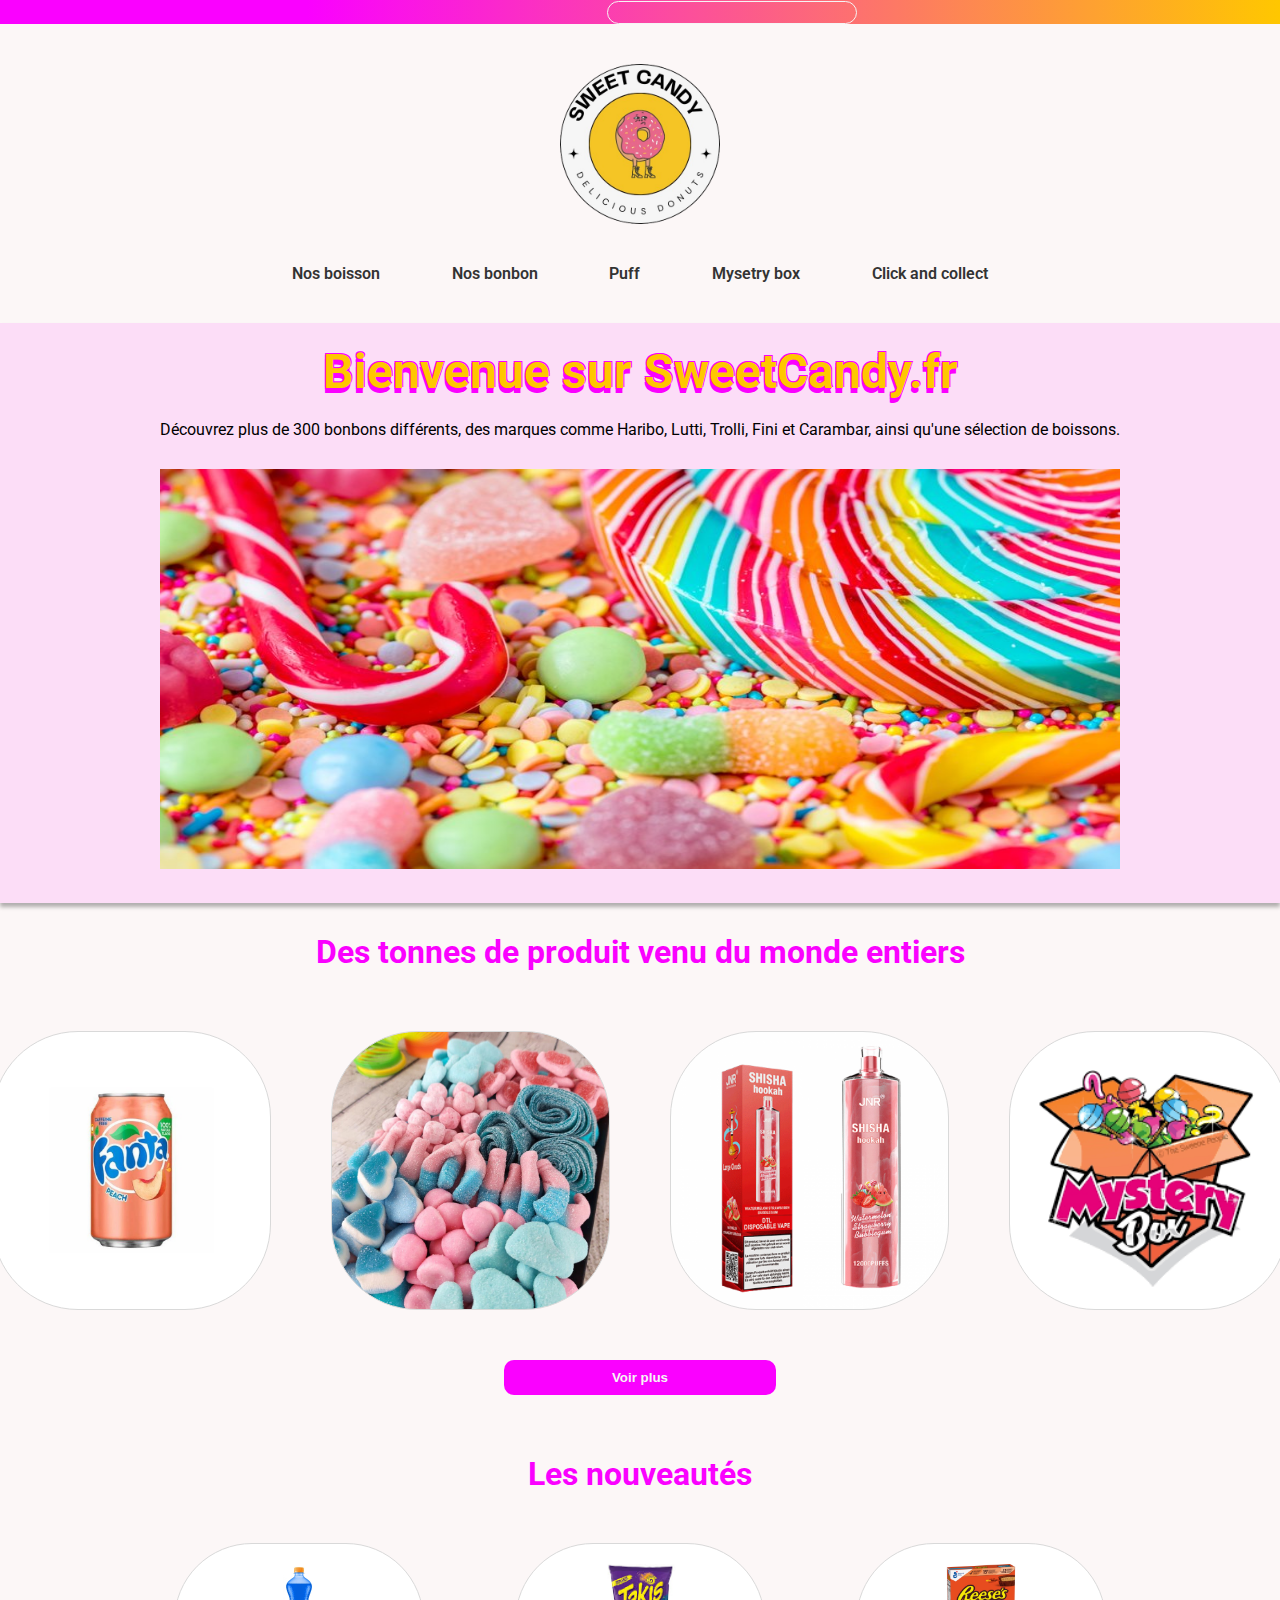
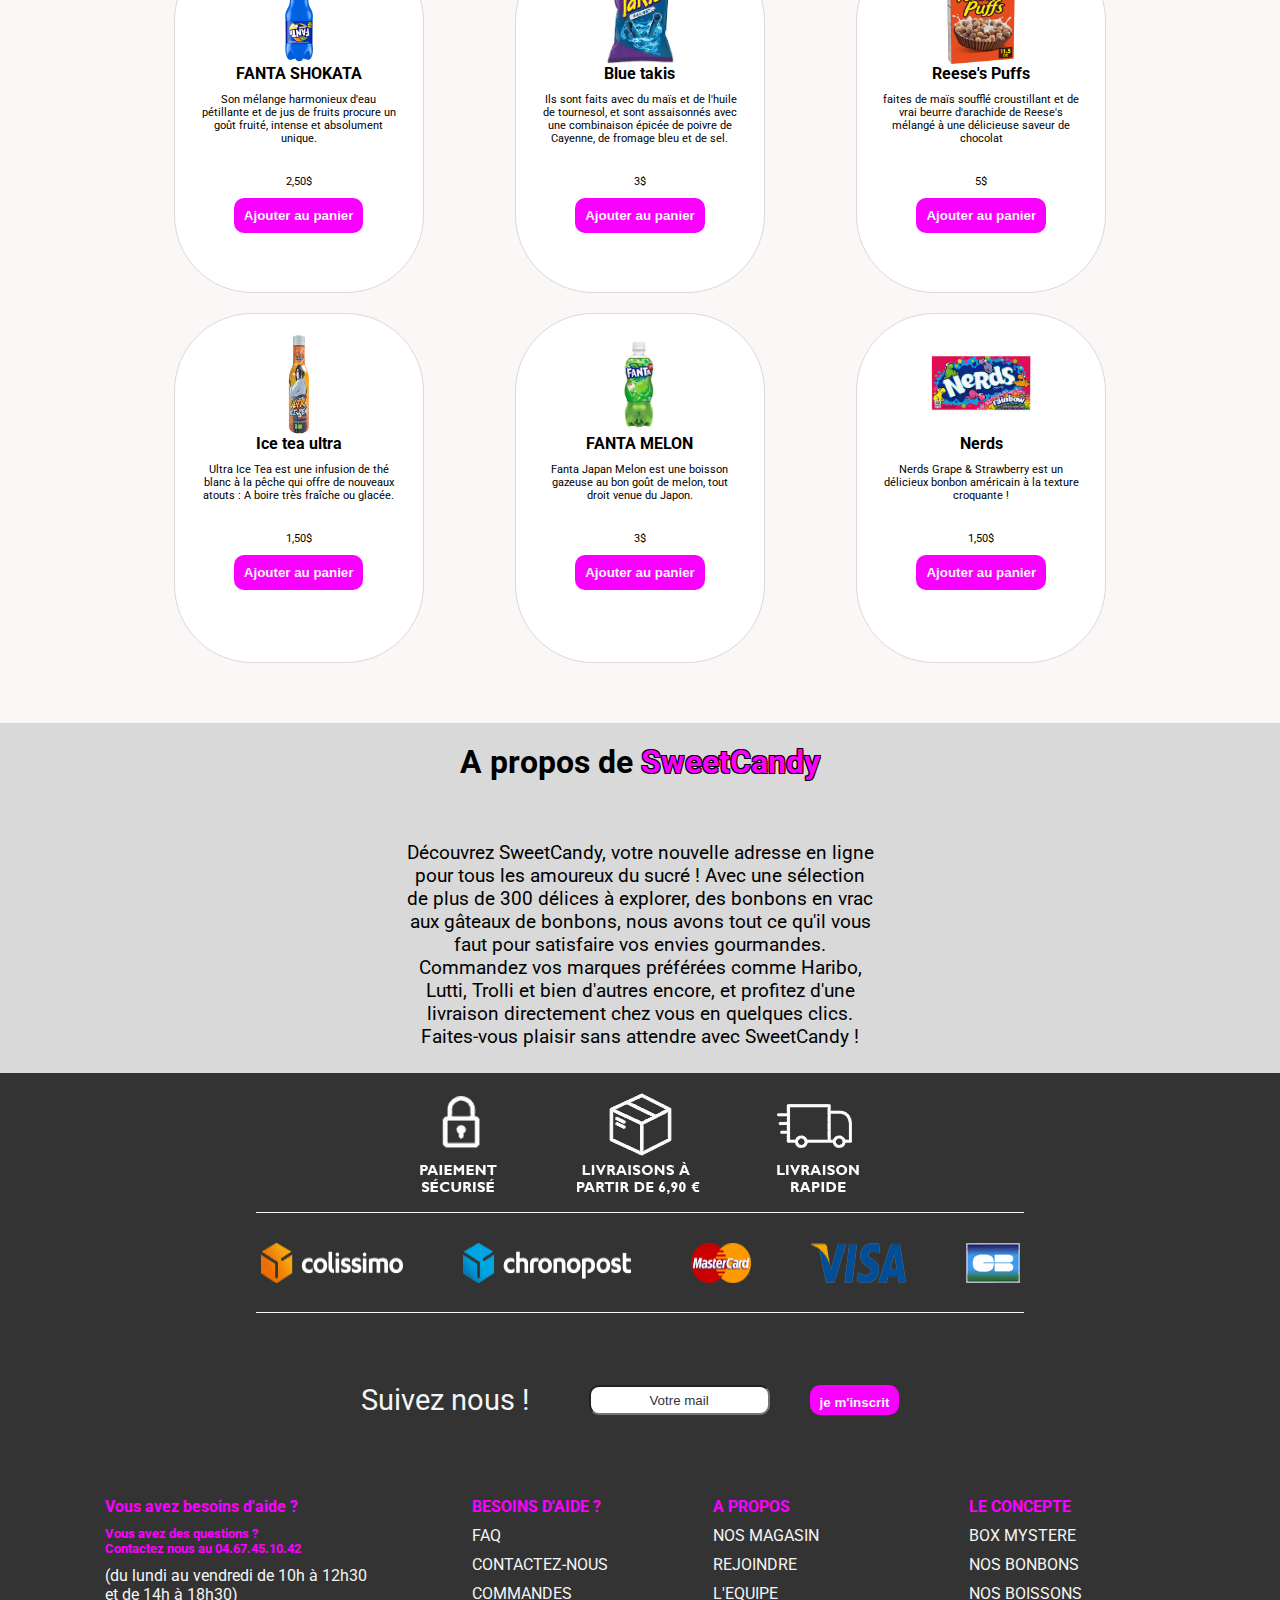
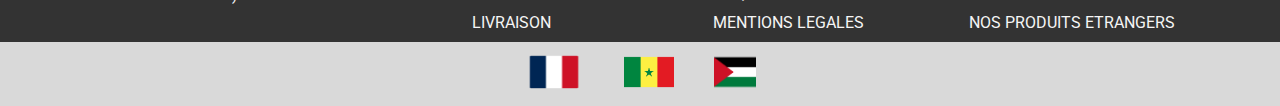
<file: index.html>
<!DOCTYPE html>
<html lang="en">
<head>
    <meta charset="UTF-8">
    <meta name="viewport" content="width=device-width, initial-scale=1.0">
    <link rel="stylesheet" href="./styles.css">
    <link rel="stylesheet" href="https://cdnjs.cloudflare.com/ajax/libs/font-awesome/6.5.2/css/all.min.css" integrity="sha512-SnH5WK+bZxgPHs44uWIX+LLJAJ9/2PkPKZ5QiAj6Ta86w+fsb2TkcmfRyVX3pBnMFcV7oQPJkl9QevSCWr3W6A==" crossorigin="anonymous" referrerpolicy="no-referrer" />
    <title>Document</title>
</head>
<body>
    <header> 
<nav>
    <div class="navBar" id="nav1">
        <i class="fa-brands fa-twitter"></i>
        <i class="fa-brands fa-instagram"></i>
        <i class="fa-brands fa-facebook-f"></i>
        <i class="fa-brands fa-github"></i>
    </div>
    <div class="navBar" id="nav2">
        <i class="fa-solid fa-magnifying-glass"></i>
        <input type="text">
    </div>
    <div class="navBar" id="nav3">
        <ul>
        <li> <i class="fa-solid fa-heart"></i></li>
        <li><i class="fa-solid fa-user"></i></a></li>
        <li> <a href="./index2.html"><i class="fa-solid fa-basket-shopping"></i></a></li>
    </ul>
    </div>
</nav>
<span id="sendo"><i class="fa-solid fa-bars"></i></span>
<article class="logo">
    <img src="./img/1-removebg-preview.png" alt="logo du site ">
</article>
<article class="menu">
    <a href="#">Nos boisson</a>
    <a href="#">Nos bonbon</a>
    <a href="#">Puff</a>
    <a href="#">Mysetry box</a>
    <a href="#">Click and collect</a>
</article>
    </header>
<main>
    <section class="section1">
        <div class="section1_container">
            <h1>Bienvenue sur SweetCandy.fr</h1>
            <p> Découvrez plus de 300 bonbons différents, des marques comme Haribo, Lutti, Trolli, Fini et Carambar, ainsi qu'une sélection de boissons.</p>
            <img src="./image.jpg" alt="image de bonbon en vrac">
        </div>
   </section>
   <section class="section2">
    <div class="section2_container">
        <h2>Des tonnes de produit venu du monde entiers</h2>
        <article class="section2_un">
            <div class="section2_menu" id="menu_fanta"></div>
            <div class="section2_menu" id="menu_bonbon"></div>
            <div class="section2_menu" id="menu_puff"></div>
            <div class="section2_menu" id="menu_mystere"></div>
        </article>
        <button id="btn_section2"> Voir plus </button>
    </div>
   </section>
   <section class="section3">
    <div class="section3_container">
        <h3>Les nouveautés</h3>
        <article class="section3_un">
            <div class="box-nourriture">
                <img src="./img/fanta-shokata-9-x-15l.jpg" alt="bouteille fanta shokata" id="fantashokata">
                <h4>FANTA SHOKATA</h4>
                <p>Son mélange harmonieux d'eau pétillante et de jus de fruits procure un goût fruité, intense et absolument unique.</p>
                <div class="star">
                    <i class="fa-solid fa-star"></i><i class="fa-solid fa-star"></i><i class="fa-solid fa-star"></i><i class="fa-solid fa-star"></i><i class="fa-solid fa-star"></i>
            </div>
          <span class="coeur"><i class="fa-solid fa-heart"></i></span>  
                <p>2,50$</p>
                <button>Ajouter au panier</button>
            </div>
            <div class="box-nourriture" id="takis">
                <img src="./img/takis.jpeg" alt="bouteille fanta shokata">
                <h4>Blue takis</h4>
                <p> Ils sont faits avec du maïs et de l'huile de tournesol, et sont assaisonnés avec une combinaison épicée de poivre de Cayenne, de fromage bleu et de sel.</p>
                <div class="star">
                    <i class="fa-solid fa-star"></i><i class="fa-solid fa-star"></i><i class="fa-solid fa-star"></i><i class="fa-solid fa-star"></i><i class="fa-solid fa-star"></i>
                </div>
                <span class="coeur"><i class="fa-solid fa-heart"></i></span>  
                <p>3$</p>
                <button>Ajouter au panier</button>
            </div>
            <div class="box-nourriture" id="reese">
                <img src="./img/reese.jpg" alt="paquet de reese">
                <h4>Reese's Puffs</h4>
                <p>faites de maïs soufflé croustillant et de vrai beurre d'arachide de Reese's mélangé à une délicieuse saveur de chocolat</p>
                <div class="star">
                    <i class="fa-solid fa-star"></i><i class="fa-solid fa-star"></i><i class="fa-solid fa-star"></i><i class="fa-solid fa-star"></i><i class="fa-solid fa-star"></i>
                </div>
                <span class="coeur"><i class="fa-solid fa-heart"></i></span>  
                <p>5$</p>
                <button>Ajouter au panier</button>
            </div>
        </article>
        <article class="section3_deux">
            <div class="box-nourriture">
                <img src="./img/ICE TEA.jpg" alt="ice tea ultra">
                <h4>Ice tea ultra</h4>
                <p>Ultra Ice Tea est une infusion de thé blanc à la pêche qui offre de nouveaux atouts : A boire très fraîche ou glacée.</p>
                <div class="star">
                    <i class="fa-solid fa-star"></i><i class="fa-solid fa-star"></i><i class="fa-solid fa-star"></i><i class="fa-solid fa-star"></i><i class="fa-solid fa-star"></i>
                </div>
                <span class="coeur"><i class="fa-solid fa-heart"></i></span>  
                <p>1,50$</p>
                <button>Ajouter au panier</button>
            </div>
            <div class="box-nourriture">
                <img src="./img/fantamelonsoda.jpg" alt="fanta japonais melon">
                <h4>FANTA MELON</h4>
                <p>Fanta Japan Melon est une boisson gazeuse au bon goût de melon, tout droit venue du Japon.</p>
                <div class="star">
                    <i class="fa-solid fa-star"></i><i class="fa-solid fa-star"></i><i class="fa-solid fa-star"></i><i class="fa-solid fa-star"></i><i class="fa-solid fa-star"></i>
                </div>
                <span class="coeur"><i class="fa-solid fa-heart"></i></span>  
                <p>3$</p>
                <button>Ajouter au panier</button>
            </div>
            <div class="box-nourriture">
                <img src="./img/nerds.jpeg" alt="paquet bonbon nerds">
                <h4>Nerds</h4>
                <p>Nerds Grape & Strawberry est un délicieux bonbon américain à la texture croquante !</p>
                <div class="star">
                    <i class="fa-solid fa-star"></i><i class="fa-solid fa-star"></i><i class="fa-solid fa-star"></i><i class="fa-solid fa-star"></i><i class="fa-solid fa-star"></i>
                </div>
                <span class="coeur"><i class="fa-solid fa-heart"></i></span>  
                <p>1,50$</p>
                <button>Ajouter au panier</button>
            </div>
        </article>
    </div>
   </section>
   <section class="section4">
    <div class="section4_container">
        <h2 id="h2_section4">A propos de </h2>
        <p>Découvrez SweetCandy, votre nouvelle adresse en ligne pour tous les amoureux du sucré ! Avec une sélection de plus de 300 délices à explorer, des bonbons en vrac aux gâteaux de bonbons, nous avons tout ce qu'il vous faut pour satisfaire vos envies gourmandes. Commandez vos marques préférées comme Haribo, Lutti, Trolli et bien d'autres encore, et profitez d'une livraison directement chez vous en quelques clics. Faites-vous plaisir sans attendre avec SweetCandy !</p>
    </div>
   </section>
</main>
<footer>
<div class="footer_container_un">
    <article class="footer_un">
     <img src="./img/paiementsecurise2021.png" alt="logo cadenas">
        <img src="./img/livraison-2022.png" alt="logo livraison">
     <img src="./img/livraisonrapide2021.png" alt="logo livraison rapid">
    </article>
    <article class="footer_deux">
        <img src="./img/colissimo.png" alt="logo colissimo">
        <img src="./img/chronopost.png" alt="logo chronoposte">
        <img src="./img/mastercard.png" alt="logo mastercard">
        <img src="./img/visa.png" alt="logo visa">
        <img src="./img/cb.png" alt="logo cb">
    </article>
    <article class="footer_trois">
        <div class="footer_trois_container">
        <p>Suivez nous !</p>
        <i class="fa-brands fa-instagram"></i>
        <i class="fa-brands fa-twitter"></i>
        <input type="text" placeholder= "Votre mail">
        <button> je m'inscrit</button>
    </div>
    </article>
    <article class="footer_quatre">
        <div class="footer_quatre_container">
        <div>
            <h4>Vous avez besoins d'aide ?</h4>
            <h5>Vous avez des questions ? <br> Contactez nous au 04.67.45.10.42</h5>
            <p>(du lundi au vendredi de 10h à 12h30 <br>et de 14h à 18h30)</p>
        </div>
        <div>
            <h4>BESOINS D'AIDE ?</h4>
           <ul>
            <li>FAQ</li>
            <li>CONTACTEZ-NOUS</li>
            <li>COMMANDES</li>
            <li>LIVRAISON</li>
           </ul>
        </div>
        <div>
            <h4>A PROPOS</h4>
            <ul>
                <li>NOS MAGASIN</li>
                <li>REJOINDRE</li>
                <li>L'EQUIPE</li>
                <li>MENTIONS LEGALES</li>
            </ul>
        </div>
        <div>
            <h4>LE CONCEPTE</h4>
            <ul>
                <li>BOX MYSTERE</li>
                <li>NOS BONBONS</li>
                <li>NOS BOISSONS</li>
                <li>NOS PRODUITS ETRANGERS</li>
            </ul>
        </div>
    </div>
    </article>
</div>
<div class="footer_container_deux">
    <div>
        <img src="./img/drapeau france.png" alt="drapeau de la france" id="france">
    </div>
    <div>
        <img src="./img/senegal.png" alt="drapeau sénégale" id="senegal">
    </div>
    <div>
        <img src="./img/palestine.png" alt="drapeau palestine" id="palestine">
    </div>
</div>

</footer>

</body>
</html>
</file>
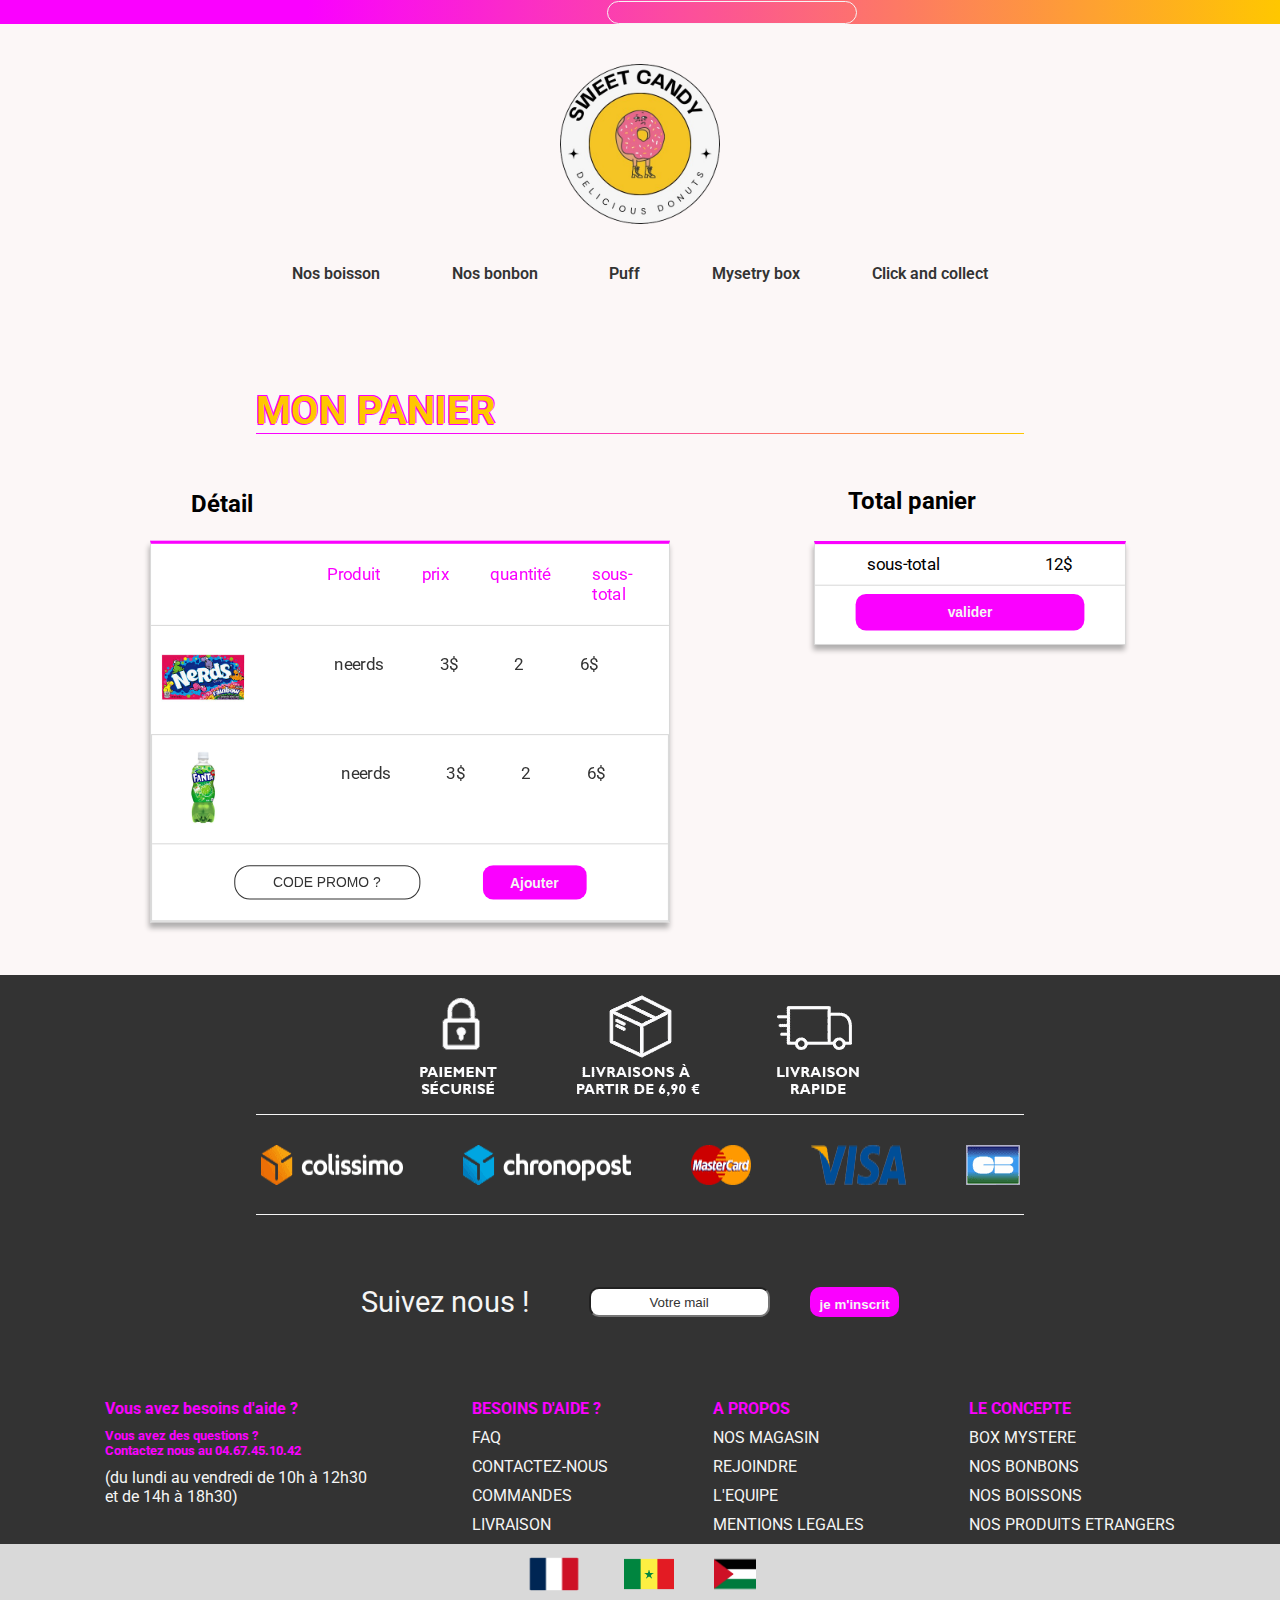
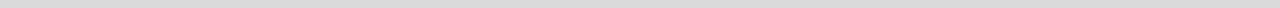
<file: index2.html>
<!DOCTYPE html>
<html lang="en">
<head>
    <meta charset="UTF-8">
    <meta name="viewport" content="width=device-width, initial-scale=1.0">
    <link rel="stylesheet" href="./styles2.css">
    <link rel="stylesheet" href="https://cdnjs.cloudflare.com/ajax/libs/font-awesome/6.5.2/css/all.min.css" integrity="sha512-SnH5WK+bZxgPHs44uWIX+LLJAJ9/2PkPKZ5QiAj6Ta86w+fsb2TkcmfRyVX3pBnMFcV7oQPJkl9QevSCWr3W6A==" crossorigin="anonymous" referrerpolicy="no-referrer" />
    <title>Document</title>
</head>
<body>
    <header> 
        <nav>
            <div class="navBar" id="nav1">
                <i class="fa-brands fa-twitter"></i>
                <i class="fa-brands fa-instagram"></i>
                <i class="fa-brands fa-facebook-f"></i>
                <i class="fa-brands fa-github"></i>
            </div>
            <div class="navBar" id="nav2">
                <i class="fa-solid fa-magnifying-glass"></i>
                <input type="text">
            </div>
            <div class="navBar" id="nav3">
                <ul>
                <li> <i class="fa-solid fa-heart" ></i></li>
                <li><i class="fa-solid fa-user"></i></a></li>
                <li> <a href="./index2.html"><i class="fa-solid fa-basket-shopping"></i></a></li>
            </ul>
            </div>
            </nav>
            <span id="sendo"><i class="fa-solid fa-bars"></i></span>
            <article class="logo">
                <img src="./img/1-removebg-preview.png" alt="logo du site ">
            </article>
            <article class="menu">
                <a href="#">Nos boisson</a>
                <a href="#">Nos bonbon</a>
                <a href="#">Puff</a>
                <a href="#">Mysetry box</a>
                <a href="#">Click and collect</a>
            </article>
    </header>
    <main>
        <section class="section_un">
            <h1>MON PANIER</h1>
       </section>
       <section class="section_deux">
        <article class="section_deux_container">
            <div class="section_deux_gauche">
                <h2>Détail</h2>
                <article class="tableau1">
                <div class="section_deux_gauche_un">
                    <div class="section_deux_gauche_un_container">
                        <div class="un_un">
                            <img src="./img/nerds.jpeg" alt="boite nerds"> 
                        </div>
                        <div class="un_deux">
                    <ul>
                        <li>Produit</li>
                        <li>prix</li>
                        <li>quantité</li>
                        <li>sous-total</li>
                    </ul>
                </div>
                </div>
            </div>
                <div class="section_deux_gauche_deux">
                    <div class="section_deux_gauche_deux_container">
                    
                    <div class="deux_img">
                        <img src="./img/nerds.jpeg" alt="boite nerds">
                    </div>
                    <div class="deux_ul">
                    <ul>
                        <li>neerds</li>
                        <li>3$</li>
                        <li>2</li>
                        <li>6$</li>
                    </ul>
                </div>
                </div>
                </div>
                <div class="section_deux_gauche_trois">
                   <div class="section_deux_gauche_trois_container">
                    <div class="trois_img">
                        <img src="./img/fantamelonsoda.jpg" alt="boite nerds">
                    </div>
                    <div class="trois_ul">
                    <ul>
                        <li>neerds</li>
                        <li>3$</li>
                        <li>2</li>
                        <li>6$</li>
                    </ul>
                </div>
            </div>
                <div class="section_deux_gauche_quatre">
                    <div class="section_deux_gauche_quatre_container">
                    <input type="text" placeholder="CODE PROMO ?">
                    <button> Ajouter</button>
                </div>
                </div>
            </article>
            </div>
            <div class="section_deux_droite">
                <h2>Total panier</h2>
                <article class="tableau2">
                    <div class="section_deux_droite_un">
                        <p>sous-total</p>
                        <p>12$</p>
                    </div>
                    <div class="section_deux_droite_deux">
                        <button>valider</button>
                    </div>
                </article>
                
            </div>
        </article>
       </section>
    </main>
    <footer>
            <div class="footer_container_un">
                <article class="footer_un">
                 <img src="./img/paiementsecurise2021.png" alt="logo cadenas">
                    <img src="./img/livraison-2022.png" alt="logo livraison">
                 <img src="./img/livraisonrapide2021.png" alt="logo livraison rapid">
                </article>
                <article class="footer_deux">
                    <img src="./img/colissimo.png" alt="logo colissimo">
                    <img src="./img/chronopost.png" alt="logo chronoposte">
                    <img src="./img/mastercard.png" alt="logo mastercard">
                    <img src="./img/visa.png" alt="logo visa">
                    <img src="./img/cb.png" alt="logo cb">
                </article>
                <article class="footer_trois">
                    <div class="footer_trois_container">
                    <p>Suivez nous !</p>
                    <i class="fa-brands fa-instagram"></i>
                    <i class="fa-brands fa-twitter"></i>
                    <input type="text" placeholder= "Votre mail">
                    <button> je m'inscrit</button>
                </div>
                </article>
                <article class="footer_quatre">
                    <div class="footer_quatre_container">
                    <div>
                        <h4>Vous avez besoins d'aide ?</h4>
                        <h5>Vous avez des questions ? <br> Contactez nous au 04.67.45.10.42</h5>
                        <p>(du lundi au vendredi de 10h à 12h30 <br>et de 14h à 18h30)</p>
                    </div>
                    <div>
                        <h4>BESOINS D'AIDE ?</h4>
                       <ul>
                        <li>FAQ</li>
                        <li>CONTACTEZ-NOUS</li>
                        <li>COMMANDES</li>
                        <li>LIVRAISON</li>
                       </ul>
                    </div>
                    <div>
                        <h4>A PROPOS</h4>
                        <ul>
                            <li>NOS MAGASIN</li>
                            <li>REJOINDRE</li>
                            <li>L'EQUIPE</li>
                            <li>MENTIONS LEGALES</li>
                        </ul>
                    </div>
                    <div>
                        <h4>LE CONCEPTE</h4>
                        <ul>
                            <li>BOX MYSTERE</li>
                            <li>NOS BONBONS</li>
                            <li>NOS BOISSONS</li>
                            <li>NOS PRODUITS ETRANGERS</li>
                        </ul>
                    </div>
                </div>
                </article>
            </div>
            <div class="footer_container_deux">
                <div>
                    <img src="./img/drapeau france.png" alt="drapeau de la france" id="france">
                </div>
                <div>
                    <img src="./img/senegal.png" alt="drapeau sénégale" id="senegal">
                </div>
                <div>
                    <img src="./img/palestine.png" alt="drapeau palestine" id="palestine">
                </div>
            </div>
            
        
    </footer>
</body>
</html>
</file>
<file: styles.css>
@import url("https://fonts.googleapis.com/css2?family=Great+Vibes&family=Roboto:ital,wght@0,100;0,300;0,400;0,500;0,700;0,900;1,100;1,300;1,400;1,500;1,700;1,900&display=swap");

* {
  padding: 0;
  margin: 0;
  box-sizing: border-box;
}

body {
  background: #fcf7f7;
  list-style: none;
  font-family: "Roboto", sans-serif;
}

button {
  background: #fa01ff;
  color: whitesmoke;
  font-weight: 700;
  border: none;
  padding: 10px;
  border-radius: 10px;
  cursor: pointer;
  transition: 0.7s;
}

button:hover {
  transform: scale(1.1);
}

header {
    position: relative;
}

header nav {
  display: flex;
  justify-content: space-around;
  align-items: center;
  background: #000;
  background: linear-gradient(
    90deg,
    rgba(250, 1, 255, 1) 24%,
    rgba(255, 199, 0, 1) 100%
  );
}

header nav i,
li {
  color: whitesmoke;
}

#nav1 {
  display: flex;
}

#nav1 i {
  padding: 5px;
  font-size: 25px;
  font-weight: 200;
  transition: 0.7s;
  cursor: pointer;
  margin: 0 20px;
}

#nav1 i:hover {
  transform: scale(1.3);
}

#nav2 {
  display: flex;
  align-items: center;
}

#nav2 i {
  font-size: 25px;
  margin: 5px 5px 5px 40px;
}

#nav2 input {
  background: #00000000;
  border: 1px solid whitesmoke;
  height: 23px;
  width: 250px;
  border-radius: 20px;
}

#nav3 ul {
  display: flex;
  text-align: center;
}

#nav3 ul li {
  list-style: none;
  transition: 0.7s;
  cursor: pointer;
  margin: 0px;
}

#nav2 input:focus {
  outline: none;
}

#nav3 i {
  margin: 10px;
  font-size: 1.3rem;
}

#nav3 ul li:hover {
  transform: scale(1.2);
}


nav a {
    text-decoration: none;
}

#sendo {
    opacity: 0;
    position: absolute;
}

.logo {
  display: flex;
  justify-content: center;
}

.logo img {
  height: 200px;
  width: 200px;
  background: #fcf7f7;
  color: #fcf7f7;
  margin: 20px 0 20px 0;
}

.menu {
  display: flex;
  justify-content: space-around;
  max-width: 60%;
  margin: 0 auto;
}

.menu a {
  text-decoration: none;
  color: #333333;
  cursor: pointer;
  font-weight: 600;

  margin-bottom: 40px;
}

.menu a:hover {
  color: #fa01ff;
}

.section1 {
  background: #fb01ff1a;
  min-height: 500px;
  display: flex;
  text-align: center;
  justify-content: space-around;
  box-shadow: 0px 4px 4px 0px #b0aeae;
}

.section1 .section1_container h1 {
  font-size: 3rem;
  color: #ffc700;
  text-shadow: -1px -1px 0 #fa01ff, 1px -1px 0 #fa01ff, -1px 1px 0 #fa01ff,
    -1px 5px 0 #fa01ff;
  margin: 20px 0;
}

.section1 .section1_container p {
  margin: 20px 0;
}

.section1 .section1_container img {
  width: 100%;
  height: 400px;
  margin: 10px 0 30px;
}
.section2 {
  display: flex;
  text-align: center;
  justify-content: center;
}

.section2 .section2_container h2 {
  color: #fa01ff;
  font-size: 2rem;
  text-align: center;
  margin: 30px 0;
}

.section2 .section2_container .section2_un {
  display: flex;
  justify-content: center;
}

.section2 .section2_container .section2_menu {
  height: 279px;
  width: 279px;
  border: 1px solid #d9d9d9;
  margin: 30px;
  border-radius: 86px;
  /* box-shadow: rgb(176, 174, 174) -1px 5px 5px; */
  transition: 0.7s;
  cursor: pointer;
}

.section2_menu:hover {
  box-shadow: rgb(176, 174, 174) -1px 5px 5px;
  transform: scale(1.1);
}

#menu_fanta {
  background: url(./img/fanta-peach-soda-peche.jpg) center/cover;
}

#menu_bonbon {
  background: url(./img/plateau-de-bonbons-rose-et-bleu-candy-board.jpg)
    center/cover;
}

#menu_puff {
  background: url(./puffchicha.jpg) center/cover;
}

#menu_mystere {
  background: url(./BOXMYSTERE.png) center/cover;
}

#btn_section2 {
  text-align: center;
  align-items: center;
  width: 20%;
  margin: 20px auto;
}

#btn_section2:hover {
  background: #0c8ad1;
}

#btn_section2:active {
  background: #073972;
}

.section3 {
  margin-bottom: 50px;
}

.section3_container {
  width: 80%;
  margin: 0 auto;
}
.section3_container img {
  height: 100px;
  width: 100px;
}

.section3_container h3 {
  color: #fa01ff;
  text-align: center;
  margin: 40px auto;
  font-size: 2rem;
}

.section3_un,
.section3_deux {
  display: flex;
}

.box-nourriture {
  background: white;
  border: 1px solid #d9d9d9;
  margin: 20px;
  display: flex;
  align-items: center;
  flex-direction: column;
  padding: 20px;
  width: 250px;
  height: 350px;
  margin: 10px auto;
  border-radius: 78px;
  transition: 0.7s;
  cursor: pointer;
  position: relative;
}

.coeur {
    color: red;
    font-size: 1.5rem;
    position: absolute;
    top: 5%;
    left: 70%;
}
.box-nourriture:hover {
  box-shadow: rgb(176, 174, 174) -1px 5px 5px;
  transform: scale(1.04);
}
.box-nourriture p {
  align-items: center;
  text-align: center;
  margin: 10px 5px;
  font-size: 0.7rem;
}

.box-nourriture .star {
  display: flex;
  color: yellow;
  text-shadow: -1px -1px 0 #000, 1px -1px 0 #000, -1px 1px 0 #000,
    1px 1px 0 #000;
}

.box-nourriture i {
  margin: 5px;
}

.box-nourriture button:hover {
  background: #0c8ad1;
  transform: scale(1);
}

.box-nourriture button:active {
  background: #073972;
}

.section4 {
  background: #d9d9d9;
  min-height: 350px;
}
.section4_container {
  /* padding: 30px; */
}

#h2_section4 {
  text-align: center;
  margin: 20px;
  font-size: 2rem;
  margin-bottom: 30px;
  padding: 20px;
}

#h2_section4::after {
  content: "SweetCandy";
  color: #fa01ff;
  text-shadow: -1px -1px 0 #000, 1px -1px 0 #000, -1px 1px 0 #000,
    1px 1px 0 #000;
}

.section4_container p {
  max-width: 40%;
  margin: 40px auto;
  text-align: center;
  padding: 0 20px 20px 20px;
  font-size: 1.2rem;
}

.section4_container p::selection {
  background: #fa01ff;
  color: white;
}

.footer_container_un {
  background: #333333;
}

.footer_un {
  display: flex;
  justify-content: center;
  position: relative;
}

.footer_un img {
  margin: 10px;
}

.footer_un::after {
  content: "";
  display: block;
  width: 60%;
  height: 1px;
  background: whitesmoke;
  position: absolute;
  bottom: 0;
  left: 20%;
}

.footer_deux {
  display: flex;
  justify-content: center;
  position: relative;
}

.footer_deux img {
  margin: 30px;
}

.footer_deux::after {
  content: "";
  display: block;
  width: 60%;
  height: 1px;
  background: whitesmoke;
  position: absolute;
  bottom: 0;
  left: 20%;
}

.footer_trois {
  display: flex;
  justify-content: center;
  align-items: center;
  padding: 30px;
}

.footer_trois_container {
  display: flex;
  align-items: center;
  padding: 30px;
  color: whitesmoke;
}

.footer_trois_container p,
i,
input,
button {
  margin: 0 30px;
}

.footer_trois_container p,
.footer_trois_container i {
  font-size: 1.8rem;
  margin: 10px;
}

.footer_trois_container i:hover {
  cursor: pointer;
  color: #fa01ff;
}

.footer_trois_container input {
  height: 30px;
  border-radius: 10px;
  margin: 10px;
}

.footer_trois_container input::placeholder {
  color: #333333;
  text-align: center;
}

.footer_trois_container button {
  height: 30px;
  text-align: center;
  align-items: center;
  font-weight: bold;
}

.footer_trois_container button:hover {
  background: #0c8ad1;
  transform: scale(1);
}

.footer_trois_container button:active {
  background: #073972;
}

.footer_quatre_container {
  display: flex;
  justify-content: space-evenly;
}

.footer_quatre_container h4,
h5 {
  color: #fa01ff;
}

.footer_quatre_container h4,
h5,
p,
li {
  margin: 10px 0;
  list-style: none;
}

.footer_quatre_container p {
  color: whitesmoke;
}

.footer_quatre_container li:hover {
  color: #fa01ff;
  cursor: pointer;
}

.footer_container_deux {
  background: #d9d9d9;
  min-height: 50px;
  display: flex;
  text-align: center;
  align-items: center;
  justify-content: center;
}

#france {
  height: 60px;
  height: 60px;
  margin: 0 20px;
}

#senegal {
  height: 50px;
  width: 50px;
  margin: 0 20px;
}

#palestine {
  height: 42px;
  width: 42px;
  margin: 0 20px;
}

/* ***************RESPONSIVE */

@media (max-width: 1024px) {
  #nav1 i {
    font-size: 20px;

    margin: 10px;
  }

  #nav3 li {
    font-size: 12px;
  }

  .section2_un {
    display: flex;
    flex-wrap: wrap;
    justify-content: space-between;
  }

  .section4 p {
    max-width: 60%;
  }
}

@media (max-width: 820px) {
  .pp {
    display: none;
  }

  #nav3 i {
    font-size: 1.2rem;
  }

  .section3_un,
  .section3_deux {
    flex-wrap: wrap;
  }

  .footer_trois_container button {
    font-size: 0.8rem;
    width: 130px;
  }
  
  .footer_quatre_container p {
    font-size: 0.6rem;
  }
}

@media (max-width: 450px) {




#sendo {
    opacity: 1;
    font-size: 2rem;
    left: 0;
    top: 50%;
    color: #ffc700;
}

    #nav1 i{
margin: 5px;
font-size: 14px;
 }

 #nav2 {
    
 }

 #nav2 i {
    font-size: 14px;
    margin: 0;
 }

 #nav2 input {
    width: 70px;
    margin: 5px;
 }
  .footer_un {
    display: block;
    text-align: center;
  }
  .footer_deux {
    display: block;
    text-align: center;  
  }

#btn_section2{
    width: 110px;
}

  .menu {
    display: none;
  }

  .footer_deux img {
  margin: 30px;
  }

  .footer_trois_container  {
    display: block;
    text-align: center;
    margin: 30px;

  
  }
  .footer_quatre_container div {
   margin-bottom: 20px;
  }

  .footer_quatre_container {
    display: block;
    text-align: center;
  }
}
</file>
<file: styles2.css>
@import url("https://fonts.googleapis.com/css2?family=Great+Vibes&family=Roboto:ital,wght@0,100;0,300;0,400;0,500;0,700;0,900;1,100;1,300;1,400;1,500;1,700;1,900&display=swap");

* {
  padding: 0;
  margin: 0;
  box-sizing: border-box;
}

body {
  background: #fcf7f7;
  list-style: none;
  font-family: "Roboto", sans-serif;
}
header {
  position: relative;
}

button {
  background: #fa01ff;
  color: whitesmoke;
  font-weight: 700;
  border: none;
  padding: 10px;
  border-radius: 10px;
  cursor: pointer;
  transition: 0.7s;
}

button:hover {
  transform: scale(1.1);
}

header {
  position: relative;
}

header nav {
  display: flex;
  justify-content: space-around;
  align-items: center;
  background: #000;
  background: linear-gradient(
    90deg,
    rgba(250, 1, 255, 1) 24%,
    rgba(255, 199, 0, 1) 100%
  );
}

header nav i,
li {
  color: whitesmoke;
}

#nav1 {
  display: flex;
}

#nav1 i {
  padding: 5px;
  font-size: 25px;
  font-weight: 200;
  transition: 0.7s;
  cursor: pointer;
  margin: 0 20px;
}

#nav1 i:hover {
  transform: scale(1.3);
}

#nav2 {
  display: flex;
  align-items: center;
}

#nav2 i {
  font-size: 25px;
  margin: 5px 5px 5px 40px;
}

#nav2 input {
  background: #00000000;
  border: 1px solid whitesmoke;
  height: 23px;
  width: 250px;
  border-radius: 20px;
}

#nav3 ul {
  display: flex;
  text-align: center;
}

#nav3 ul li {
  list-style: none;
  transition: 0.7s;
  cursor: pointer;
  margin: 0px;
}

#nav2 input:focus {
  outline: none;
}

#nav3 i {
  margin: 10px;
  font-size: 1.3rem;
}

#nav3 ul li:hover {
  transform: scale(1.2);
}

nav a {
  text-decoration: none;
}

#sendo {
  opacity: 0;
  position: absolute;
}

.logo {
  display: flex;
  justify-content: center;
}

.logo img {
  height: 200px;
  width: 200px;
  background: #fcf7f7;
  color: #fcf7f7;
  margin: 20px 0 20px 0;
}

.menu {
  display: flex;
  justify-content: space-around;
  max-width: 60%;
  margin: 0 auto;
}

.menu a {
  text-decoration: none;
  color: #333333;
  cursor: pointer;
  font-weight: 600;
  margin-bottom: 40px;
}

.menu a:hover {
  color: #fa01ff;
}

.section_un {
  position: relative;
}

.section_un h1 {
  font-size: 2.5rem;
  margin: 5% 20% 25px 20%;
  color: rgba(255, 199, 0, 1);
  text-shadow: -1px -1px 0 #fa01ff, 1px -1px 0 #fa01ff, -1px 1px 0 #fa01ff,
    -1px -1px 0 #fa01ff;
}

.section_un h1::after {
  content: "";
  display: block;
  width: 60%;
  height: 1px;
  background: linear-gradient(
    90deg,
    rgba(250, 1, 255, 1) 24%,
    rgba(255, 199, 0, 1) 100%
  );
  position: absolute;
  bottom: 0;
  left: 20%;
}

h2 {
  margin: 30px;
}

.section_deux_container {
  display: flex;
  justify-content: space-evenly;
}

.section_deux img {
  height: 100px;
  width: 100px;
}

.tableau1 {
  width: 500px;
  background: white;
  margin-bottom: 60px;
  border-bottom: 1px solid #d9d9d9;
  border-left: 1px solid #d9d9d9;
  border-right: 1px solid #d9d9d9;
  border-top: 3px solid #fa01ff;
  box-shadow: rgb(176, 174, 174) -1px 5px 5px;
  transform: scale(1.04);
}

.tableau1 img {
  padding: 10px;
}

.section_deux_gauche_un {
  border-bottom: solid 1px #d9d9d9;
}
.section_deux_gauche_un_container {
  display: flex;
}

.un_un {
  width: 30%;
}
.un_un img {
  opacity: 0;
  height: 45px;
}

.un_deux {
  width: 70%;
}

.un_deux ul {
  display: flex;
}

.un_deux li {
  margin: 20px;
  color: #fa01ff;
}

.section_deux_gauche h2{
  margin: 30.5px;
}
.section_deux_gauche_deux_container {
  display: flex;
}

.deux_img {
  width: 30%;
}

.deux_ul {
  width: 70%;
}

.deux_ul ul {
  display: flex;
  text-align: center;
}

.deux_ul li {
  margin: 27px;
  color: #333333;
}

.section_deux_gauche_trois {
  border: solid 1px #d9d9d9;
}

.section_deux_gauche_trois_container {
  display: flex;
  border-bottom: solid 1px #d9d9d9;
}

.trois_ul ul {
  display: flex;
  text-align: center;
  margin-left: 55px;
}

.trois_ul li {
  margin: 27px;
  color: #333333;
}

.section_deux_gauche_quatre {
  padding: 20px;
}

.section_deux_gauche_quatre_container {
  display: flex;
  align-items: center;
  justify-content: center;
}

.section_deux_gauche_quatre_container input {
  height: 33px;
  border-radius: 15px;
  border: 1px solid #333333;
}

.section_deux_gauche_quatre_container input::placeholder {
  text-align: center;
  color: #333333;
}

.section_deux_gauche_quatre_container button {
  height: 33px;
  transition: 0.4s;
  width: 100px;
}

.section_deux_gauche_quatre_container button:hover {
  transform: scale(1);
  background: #0c8ad1;
}
.section_deux_gauche_quatre_container button:active {
  background: #073972;
}

.section_deux_droite h2 {
 margin: 28px;
}

.tableau2 {
  width: 300px;
  height: 100px;
  background: white;
  border-bottom: 1px solid #d9d9d9;
  border-left: 1px solid #d9d9d9;
  border-right: 1px solid #d9d9d9;
  border-top: 3px solid #fa01ff;
  box-shadow: rgb(176, 174, 174) -1px 5px 5px;
  transform: scale(1.04);
}

.section_deux_droite_un {
  display: flex;
  justify-content: space-around;
  border-bottom: 1px solid #d9d9d9;
}

.section_deux_droite_deux {
  display: flex;
  height: 50px;
  display: flex;
  height: 50px;
  justify-content: space-around;
  align-items: center;
}

.section_deux_droite_deux button {
  width: 220px;
  transition: 0.4s;
}

.section_deux_droite_deux button:hover {
  transform: scale(1);
  background: #0c8ad1;
}

.section_deux_droite_deux button:active {
  background: #073972;
}

.footer_container_un {
  background: #333333;
}

.footer_un {
  display: flex;
  justify-content: center;
  position: relative;
}

.footer_un img {
  margin: 10px;
}

.footer_un::after {
  content: "";
  display: block;
  width: 60%;
  height: 1px;
  background: whitesmoke;
  position: absolute;
  bottom: 0;
  left: 20%;
}

.footer_deux {
  display: flex;
  justify-content: center;
  position: relative;
}

.footer_deux img {
  margin: 30px;
}

.footer_deux::after {
  content: "";
  display: block;
  width: 60%;
  height: 1px;
  background: whitesmoke;
  position: absolute;
  bottom: 0;
  left: 20%;
}

.footer_trois {
  display: flex;
  justify-content: center;
  align-items: center;
  padding: 30px;
}

.footer_trois_container {
  display: flex;
  align-items: center;
  padding: 30px;
  color: whitesmoke;
}

.footer_trois_container p,
i,
input,
button {
  margin: 0 30px;
}

.footer_trois_container p,
.footer_trois_container i {
  font-size: 1.8rem;
  margin: 10px;
}

.footer_trois_container i:hover {
  cursor: pointer;
  color: #fa01ff;
}

.footer_trois_container input {
  height: 30px;
  border-radius: 10px;
  margin: 10px;
}

.footer_trois_container input::placeholder {
  color: #333333;
  text-align: center;
}

.footer_trois_container button {
  height: 30px;
  text-align: center;
  align-items: center;
  font-weight: bold;
}

.footer_trois_container button:hover {
  background: #0c8ad1;
  transform: scale(1);
}

.footer_trois_container button:active {
  background: #073972;
}

.footer_quatre_container {
  display: flex;
  justify-content: space-evenly;
}

.footer_quatre_container h4,
h5 {
  color: #fa01ff;
}

.footer_quatre_container h4,
h5,
p,
li {
  margin: 10px 0;
  list-style: none;
}

.footer_quatre_container p {
  color: whitesmoke;
}

.footer_quatre_container li:hover {
  color: #fa01ff;
  cursor: pointer;
}

.footer_container_deux {
  background: #d9d9d9;
  min-height: 50px;
  display: flex;
  text-align: center;
  align-items: center;
  justify-content: center;
}

#france {
  height: 60px;
  height: 60px;
  margin: 0 20px;
}

#senegal {
  height: 50px;
  width: 50px;
  margin: 0 20px;
}

#palestine {
  height: 42px;
  width: 42px;
  margin: 0 20px;
}

/* **************************************RESPONSIVE */

@media (max-width: 1024px) {
  #nav1 i {
    font-size: 20px;

    margin: 10px;
  }

  #nav3 li {
    font-size: 12px;
  }
}

@media (max-width: 854px) {
  .tableau1 {
    width: 450px;
  }

  .section_deux_gauche_un li {
    font-size: 1rem;
  }
  .trois_ul li {
    margin: 20px;
  }

  .footer_trois_container button {
    font-size: 0.8rem;
    width: 130px;
  }

  .footer_quatre_container p {
    font-size: 0.6rem;
  }
}

@media (max-width: 774px) {
  .tableau1 {
    width: 400px;
  }

  .section_deux_gauche_un li {
    margin: 10px;
  }

  .deux_ul li {
    margin: 19.5px;
  }

  .trois_ul li {
    margin: 15px;
  }
}

@media (max-width: 450px) {
  #nav1 i {
    margin: 5px;
    font-size: 14px;
  }

  #nav2 {
  }

  #nav2 i {
    font-size: 14px;
    margin: 0;
  }

  #nav2 input {
    width: 70px;
    margin: 5px;
  }

  #sendo {
    opacity: 1;
    font-size: 2rem;
    left: 0;
    top: 50%;
    color: #ffc700;
  }

  .menu {
    display: none;
  }

  .section_deux_container {
    display: flex;
    flex-direction: column;
  }

  .tableau1 {
    width: 350px;
    margin: 0 auto;
  }

  .tableau2 {
    margin: 0 auto;
    width: 350px;
    margin-bottom: 20px;
  }

  .section_deux_gauche_un li {
    margin: 8px;
  }

  .deux_ul li {
    margin: 17.5px;
  }

  .trois_ul li {
    margin: 15px;
  }

  .section_deux_gauche_trois_container ul {
    margin-left: 10px;
  }

  .footer_un {
    display: block;
    text-align: center;
  }

  .footer_deux {
    display: block;
    text-align: center;
  }

  .footer_deux img {
    margin: 30px;
  }

  .footer_trois_container {
    display: block;
    text-align: center;
    margin: 30px;
  }
  .footer_quatre_container div {
    margin-bottom: 20px;
  }

  .footer_quatre_container {
    display: block;
    text-align: center;
  }

  @media (max-width: 380px) {
    .tableau1 {
      max-width: 363px;
     
    }
  
  
  }


  @media (max-width: 370px) {
    .tableau1 {
      width: 340px;
    }

    .tableau2 {
      width: 340px;
    }
    
    .deux_ul ul li {
         
margin-left: 10px;
    }

    .deux_ul ul li:nth-child(3){
      margin-left: 30px;
    }
    .deux_ul ul li:nth-child(4){
      
      margin-left: 20px;
    }
    

    .trois_ul ul li {
         
      margin-left: 10px;
          }
      
          .trois_ul ul li:nth-child(3){
            margin-left: 30px;
          }
          .trois_ul ul li:nth-child(4){
            
            margin-left: 20px;
          }
          
    

    
  }
  
  
}
</file>
